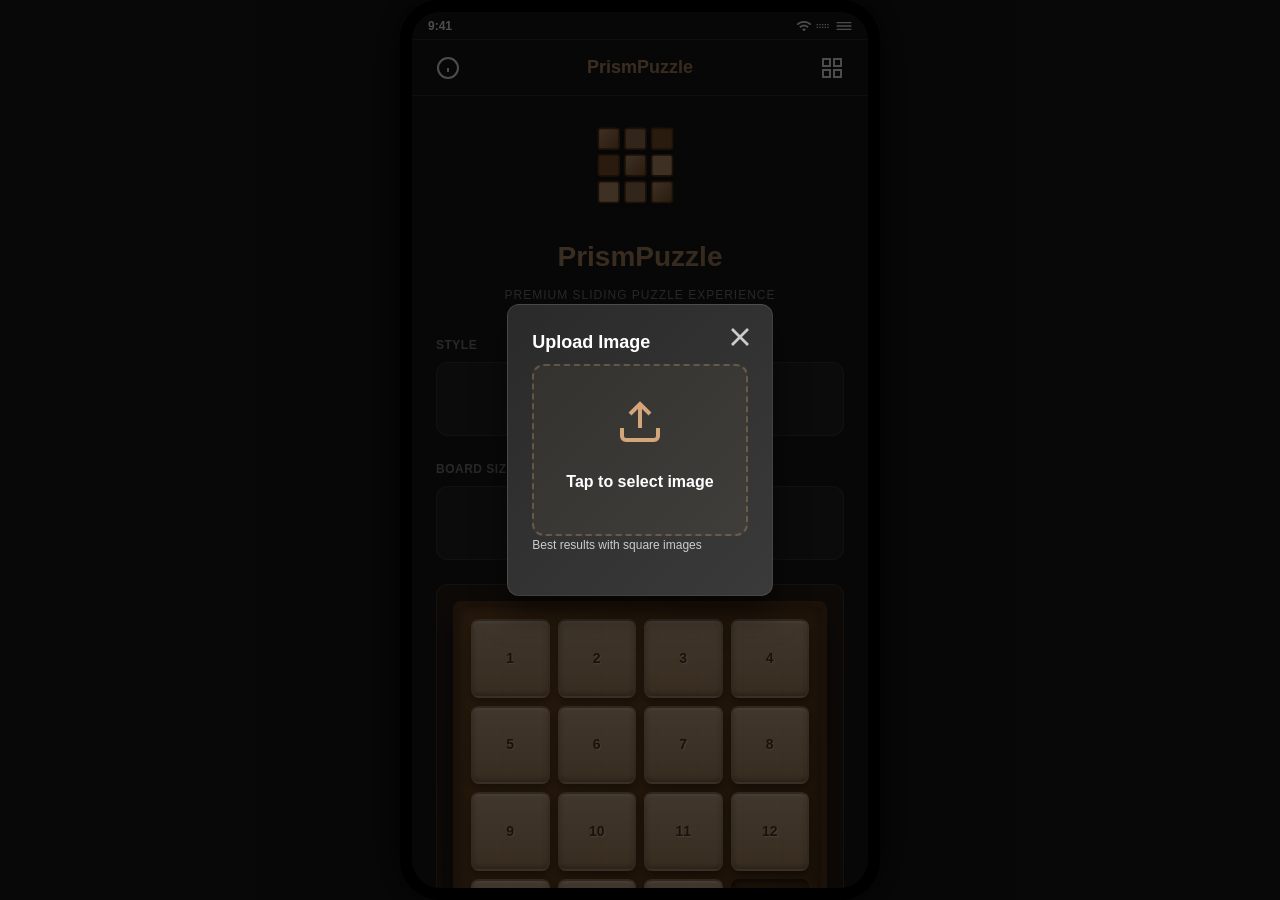
<file: index.html>
<!DOCTYPE html>
<html lang="en">
<head>
    <meta charset="UTF-8">
    <meta name="viewport" content="width=device-width, initial-scale=1.0, maximum-scale=1.0, user-scalable=no, viewport-fit=cover">
    <meta name="theme-color" content="#1a1a1a">
    <meta name="description" content="PrismPuzzle - Premium Sliding Puzzle Game">
    <title>PrismPuzzle</title>
    <link rel="manifest" href="manifest.json">
    <link rel="icon" type="image/svg+xml" href="data:image/svg+xml,<svg xmlns='http://www.w3.org/2000/svg' viewBox='0 0 192 192'><rect fill='%231a1a1a' width='192' height='192'/><rect fill='%23d2a679' x='24' y='24' width='48' height='48' rx='4'/><rect fill='%238b5a2b' x='96' y='24' width='48' height='48' rx='4'/><rect fill='%235d3a1a' x='120' y='96' width='48' height='48' rx='4'/><text x='96' y='144' font-size='32' font-weight='bold' fill='%23d2a679' text-anchor='middle'>PrismPuzzle</text></svg>">
    <link rel="apple-touch-icon" href="data:image/svg+xml,<svg xmlns='http://www.w3.org/2000/svg' viewBox='0 0 192 192'><rect fill='%231a1a1a' width='192' height='192'/><rect fill='%23d2a679' x='24' y='24' width='48' height='48' rx='4'/><rect fill='%238b5a2b' x='96' y='24' width='48' height='48' rx='4'/><rect fill='%235d3a1a' x='120' y='96' width='48' height='48' rx='4'/></svg>">
    <link rel="stylesheet" href="css/common.css">
    <link rel="stylesheet" href="css/home.css">
</head>
<body>
    <!-- Main Container for mobile frame -->
    <div class="phone-frame">
        <!-- Status Bar -->
        <div class="status-bar">
            <span class="status-time">9:41</span>
            <span class="status-indicators">
                <svg class="status-icon" viewBox="0 0 24 24" fill="currentColor"><path d="M1 9l2 2c4.97-4.97 13.03-4.97 18 0l2-2C16.93 2.93 7.08 2.93 1 9zm8 8l3 3 3-3c-1.65-1.66-4.34-1.66-6 0zm-4-4l2 2c2.76-2.76 7.24-2.76 10 0l2-2C15.14 9.14 8.87 9.14 5 13z"/></svg>
                <svg class="status-icon" viewBox="0 0 24 24" fill="currentColor"><path d="M1 9h2v2H1zm4 0h2v2H5zm4 0h2v2H9zm4 0h2v2h-2zm4 0h2v2h-2zM1 13h2v2H1zm4 0h2v2H5zm4 0h2v2H9zm4 0h2v2h-2zm4 0h2v2h-2z"/></svg>
                <svg class="status-icon" viewBox="0 0 24 24" fill="currentColor"><path d="M1 6h22v2H1zm0 5h22v2H1zm0 5h22v2H1z"/></svg>
            </span>
        </div>

        <!-- Top Header -->
        <header class="app-header">
            <button class="header-btn info-btn" aria-label="Information">
                <svg viewBox="0 0 24 24" fill="none" stroke="currentColor" stroke-width="2">
                    <circle cx="12" cy="12" r="10"></circle>
                    <line x1="12" y1="16" x2="12" y2="12"></line>
                    <line x1="12" y1="8" x2="12.01" y2="8"></line>
                </svg>
            </button>
            <h1 class="app-title">PrismPuzzle</h1>
            <button class="header-btn dashboard-btn" aria-label="Dashboard">
                <svg viewBox="0 0 24 24" fill="none" stroke="currentColor" stroke-width="2">
                    <rect x="3" y="3" width="7" height="7"></rect>
                    <rect x="14" y="3" width="7" height="7"></rect>
                    <rect x="14" y="14" width="7" height="7"></rect>
                    <rect x="3" y="14" width="7" height="7"></rect>
                </svg>
            </button>
        </header>

        <!-- Main Content -->
        <main class="home-content">
            <!-- Logo Section -->
            <div class="logo-section">
                <div class="game-logo">
                    <svg viewBox="0 0 120 120" xmlns="http://www.w3.org/2000/svg">
                        <defs>
                            <linearGradient id="tileGradient" x1="0%" y1="0%" x2="100%" y2="100%">
                                <stop offset="0%" style="stop-color:#d2a679;stop-opacity:1" />
                                <stop offset="100%" style="stop-color:#8b5a2b;stop-opacity:1" />
                            </linearGradient>
                        </defs>
                        <rect x="10" y="10" width="25" height="25" rx="3" fill="url(#tileGradient)" stroke="#5d3a1a" stroke-width="2"/>
                        <rect x="42" y="10" width="25" height="25" rx="3" fill="#a8815c" stroke="#5d3a1a" stroke-width="2"/>
                        <rect x="74" y="10" width="25" height="25" rx="3" fill="#8b5a2b" stroke="#5d3a1a" stroke-width="2"/>
                        <rect x="10" y="42" width="25" height="25" rx="3" fill="#8b5a2b" stroke="#5d3a1a" stroke-width="2"/>
                        <rect x="42" y="42" width="25" height="25" rx="3" fill="url(#tileGradient)" stroke="#5d3a1a" stroke-width="2"/>
                        <rect x="74" y="42" width="25" height="25" rx="3" fill="#d2a679" stroke="#5d3a1a" stroke-width="2"/>
                        <rect x="10" y="74" width="25" height="25" rx="3" fill="#d2a679" stroke="#5d3a1a" stroke-width="2"/>
                        <rect x="42" y="74" width="25" height="25" rx="3" fill="#a8815c" stroke="#5d3a1a" stroke-width="2"/>
                        <rect x="74" y="74" width="25" height="25" rx="3" fill="url(#tileGradient)" stroke="#5d3a1a" stroke-width="2"/>
                    </svg>
                </div>
                <h2 class="game-name">PrismPuzzle</h2>
                <p class="game-tagline">Premium Sliding Puzzle Experience</p>
            </div>

            <!-- Style Selector -->
            <div class="selector-group">
                <label class="selector-label">Style</label>
                <div class="style-selector">
                    <button class="style-btn prev-style" aria-label="Previous style">
                        <svg viewBox="0 0 24 24" fill="none" stroke="currentColor" stroke-width="2">
                            <polyline points="15 18 9 12 15 6"></polyline>
                        </svg>
                    </button>
                    <span class="style-display">Number</span>
                    <button class="style-btn next-style" aria-label="Next style">
                        <svg viewBox="0 0 24 24" fill="none" stroke="currentColor" stroke-width="2">
                            <polyline points="9 18 15 12 9 6"></polyline>
                        </svg>
                    </button>
                </div>
            </div>

            <!-- Board Size Selector -->
            <div class="selector-group">
                <label class="selector-label">Board Size</label>
                <div class="size-selector">
                    <button class="size-btn prev-size" aria-label="Decrease size">
                        <svg viewBox="0 0 24 24" fill="none" stroke="currentColor" stroke-width="2">
                            <polyline points="15 18 9 12 15 6"></polyline>
                        </svg>
                    </button>
                    <span class="size-display">4×4</span>
                    <button class="size-btn next-size" aria-label="Increase size">
                        <svg viewBox="0 0 24 24" fill="none" stroke="currentColor" stroke-width="2">
                            <polyline points="9 18 15 12 9 6"></polyline>
                        </svg>
                    </button>
                </div>
            </div>

            <!-- Live Preview -->
            <div class="preview-container">
                <div class="preview-board" id="previewBoard"></div>
            </div>

            <!-- Mode Selector (Number style only) -->
            <div class="selector-group" id="modeGroup">
                <label class="selector-label">Mode</label>
                <div class="mode-selector">
                    <button class="mode-btn prev-mode" aria-label="Previous mode">
                        <svg viewBox="0 0 24 24" fill="none" stroke="currentColor" stroke-width="2">
                            <polyline points="15 18 9 12 15 6"></polyline>
                        </svg>
                    </button>
                    <span class="mode-display">Classic</span>
                    <button class="mode-btn next-mode" aria-label="Next mode">
                        <svg viewBox="0 0 24 24" fill="none" stroke="currentColor" stroke-width="2">
                            <polyline points="9 18 15 12 9 6"></polyline>
                        </svg>
                    </button>
                </div>
            </div>

            <!-- Photo Upload (Photo style only) -->
            <div class="selector-group" id="uploadGroup" style="display: none;">
                <button class="upload-btn" id="uploadImageBtn">
                    <svg viewBox="0 0 24 24" fill="none" stroke="currentColor" stroke-width="2">
                        <path d="M21 15v4a2 2 0 0 1-2 2H5a2 2 0 0 1-2-2v-4"></path>
                        <polyline points="17 8 12 3 7 8"></polyline>
                        <line x1="12" y1="3" x2="12" y2="15"></line>
                    </svg>
                    Upload Custom Image
                </button>
            </div>

            <!-- Start Button -->
            <button class="start-btn" id="startBtn">Play</button>

            <!-- Resume Section -->
            <div class="resume-section" id="resumeSection" style="display: none;">
                <button class="resume-btn" id="resumeBtn">
                    <span class="resume-icon">▶</span>
                    Resume Game
                </button>
                <p class="resume-info" id="resumeInfo"></p>
            </div>
        </main>
    </div>

    <!-- Image Upload Modal -->
    <div class="modal" id="uploadModal">
        <div class="modal-content">
            <button class="modal-close" aria-label="Close">
                <svg viewBox="0 0 24 24" fill="none" stroke="currentColor" stroke-width="2">
                    <line x1="18" y1="6" x2="6" y2="18"></line>
                    <line x1="6" y1="6" x2="18" y2="18"></line>
                </svg>
            </button>
            <h3>Upload Image</h3>
            <div class="upload-area">
                <svg viewBox="0 0 24 24" fill="none" stroke="currentColor" stroke-width="2">
                    <path d="M21 15v4a2 2 0 0 1-2 2H5a2 2 0 0 1-2-2v-4"></path>
                    <polyline points="17 8 12 3 7 8"></polyline>
                    <line x1="12" y1="3" x2="12" y2="15"></line>
                </svg>
                <p>Tap to select image</p>
                <input type="file" id="fileInput" accept="image/*" style="display: none;">
            </div>
            <p class="upload-info">Best results with square images</p>
        </div>
    </div>

    <!-- Information Panel -->
    <div class="side-panel info-panel" id="infoPanel">
        <div class="panel-header">
            <h2>Information</h2>
            <button class="panel-close" aria-label="Close">
                <svg viewBox="0 0 24 24" fill="none" stroke="currentColor" stroke-width="2">
                    <line x1="18" y1="6" x2="6" y2="18"></line>
                    <line x1="6" y1="6" x2="18" y2="18"></line>
                </svg>
            </button>
        </div>
        <nav class="panel-nav">
            <button class="panel-nav-btn active" data-section="about">About</button>
            <button class="panel-nav-btn" data-section="guide">Guide</button>
            <button class="panel-nav-btn" data-section="controls">Controls</button>
            <button class="panel-nav-btn" data-section="rules">Rules</button>
            <button class="panel-nav-btn" data-section="version">Version</button>
            <button class="panel-nav-btn" data-section="privacy">Privacy</button>
            <button class="panel-nav-btn" data-section="terms">Terms</button>
            <button class="panel-nav-btn" data-section="credits">Credits</button>
        </nav>
        <div class="panel-content">
            <div class="section active" data-section="about">
                <h3>About PrismPuzzle</h3>
                <p>Experience the ultimate sliding puzzle game with premium wood aesthetics and smooth 60FPS gameplay. Solve puzzles with numbers or your own photos.</p>
                <h4>Features</h4>
                <ul>
                    <li>Multiple difficulty levels (3×3 to 7×7)</li>
                    <li>Number and Photo styles</li>
                    <li>Multiple game modes</li>
                    <li>Real-time achievements</li>
                    <li>Offline gameplay</li>
                    <li>100% privacy - no data collection</li>
                </ul>
            </div>
            <div class="section" data-section="guide">
                <h3>Quick Start Guide</h3>
                <ol>
                    <li>Select your preferred style (Number or Photo)</li>
                    <li>Choose board size (3×3 to 7×7)</li>
                    <li>Pick a game mode</li>
                    <li>Tap Play to start</li>
                    <li>Drag tiles to slide them</li>
                    <li>Solve the puzzle!</li>
                </ol>
            </div>
            <div class="section" data-section="controls">
                <h3>Controls</h3>
                <h4>Dragging</h4>
                <p>Tap and drag a tile to move it. All connected tiles slide together.</p>
                <h4>Buttons</h4>
                <p><strong>Shuffle:</strong> Randomize the board (before first move)</p>
                <p><strong>Undo:</strong> Revert last move</p>
                <p><strong>Redo:</strong> Forward to next move</p>
                <p><strong>Hint:</strong> Show next move suggestion</p>
                <p><strong>Pause:</strong> Pause the game</p>
            </div>
            <div class="section" data-section="rules">
                <h3>Puzzle Rules</h3>
                <h4>Solvability</h4>
                <p>All puzzles are guaranteed to be solvable.</p>
                <h4>Scoring</h4>
                <p>Your score is based on moves and time taken. Fewer moves and less time = higher rating.</p>
                <h4>Star Ratings</h4>
                <p>Earn up to 3 stars based on your performance compared to your personal best.</p>
            </div>
            <div class="section" data-section="version">
                <h3>Version</h3>
                <p><strong>PrismPuzzle v1.0.0</strong></p>
                <p>Released: 2024</p>
                <p>Built with vanilla HTML5, CSS3, and JavaScript.</p>
            </div>
            <div class="section" data-section="privacy">
                <h3>Privacy Policy</h3>
                <p>Your privacy is important to us.</p>
                <h4>Data Collection</h4>
                <p>PrismPuzzle does <strong>not</strong> collect any personal data. All game data is stored locally on your device.</p>
                <h4>Local Storage</h4>
                <p>Game statistics and preferences are stored only in your browser's local storage.</p>
                <h4>Offline Mode</h4>
                <p>The game works 100% offline. No data is sent to servers.</p>
            </div>
            <div class="section" data-section="terms">
                <h3>Terms & Conditions</h3>
                <p><strong>License:</strong> This game is provided as-is for entertainment purposes.</p>
                <p><strong>User Content:</strong> When you upload images, they are processed locally and never stored or transmitted.</p>
                <p><strong>Disclaimer:</strong> This game is provided without warranty.</p>
            </div>
            <div class="section" data-section="credits">
                <h3>Credits</h3>
                <p><strong>Design & Development:</strong> PrismPuzzle Team</p>
                <p><strong>Inspired by:</strong> Classic sliding puzzle games</p>
                <p><strong>Technology:</strong> HTML5, CSS3, JavaScript ES6+</p>
            </div>
        </div>
    </div>

    <!-- Dashboard Panel -->
    <div class="side-panel dashboard-panel" id="dashboardPanel">
        <div class="panel-header">
            <h2>Dashboard</h2>
            <button class="panel-close" aria-label="Close">
                <svg viewBox="0 0 24 24" fill="none" stroke="currentColor" stroke-width="2">
                    <line x1="18" y1="6" x2="6" y2="18"></line>
                    <line x1="6" y1="6" x2="18" y2="18"></line>
                </svg>
            </button>
        </div>
        <div class="panel-content dashboard-content">
            <div class="stat-group">
                <div class="stat">
                    <div class="stat-label">Games Played</div>
                    <div class="stat-value" id="gamesPlayed">0</div>
                </div>
                <div class="stat">
                    <div class="stat-label">Completion %</div>
                    <div class="stat-value" id="completionPercent">0%</div>
                </div>
            </div>

            <div class="stat-section">
                <h3>Personal Bests</h3>
                <div class="stat-grid">
                    <div class="stat">
                        <div class="stat-label">Best Time</div>
                        <div class="stat-value" id="bestTime">--:--</div>
                    </div>
                    <div class="stat">
                        <div class="stat-label">Best Moves</div>
                        <div class="stat-value" id="bestMoves">-</div>
                    </div>
                </div>
            </div>

            <div class="stat-section">
                <h3>Streaks</h3>
                <div class="stat-grid">
                    <div class="stat">
                        <div class="stat-label">Current</div>
                        <div class="stat-value" id="currentStreak">0</div>
                    </div>
                    <div class="stat">
                        <div class="stat-label">Best</div>
                        <div class="stat-value" id="bestStreak">0</div>
                    </div>
                </div>
            </div>

            <div class="stat-section">
                <h3>Preferences</h3>
                <div class="stat">
                    <div class="stat-label">Favourite Style</div>
                    <div class="stat-value" id="favStyle">-</div>
                </div>
                <div class="stat">
                    <div class="stat-label">Favourite Size</div>
                    <div class="stat-value" id="favSize">-</div>
                </div>
                <div class="stat">
                    <div class="stat-label">Favourite Mode</div>
                    <div class="stat-value" id="favMode">-</div>
                </div>
            </div>

            <div class="stat-section">
                <h3>Achievements</h3>
                <div class="achievement-grid" id="achievementGrid"></div>
            </div>

            <button class="reset-btn" id="resetDataBtn">Reset All Data</button>
        </div>
    </div>

    <!-- Overlay for panels -->
    <div class="overlay" id="overlay"></div>

    <script src="js/storage.js"></script>
    <script src="js/preview.js"></script>
    <script src="js/home.js"></script>
    <script src="js/pwa.js"></script>
</body>
</html>
</file>
<file: css/common.css>
/* ========================================
   COMMON STYLES - ALL PAGES
   ======================================== */

:root {
    /* Colors */
    --bg-primary: #1a1a1a;
    --bg-secondary: #2a2a2a;
    --bg-tertiary: #3a3a3a;
    
    --wood-light: #d2a679;
    --wood-mid: #8b5a2b;
    --wood-dark: #5d3a1a;
    --wood-board: #3d2b1f;
    
    --accent-gold: #d2a679;
    --accent-light: #a8815c;
    
    --text-primary: #ffffff;
    --text-secondary: #cccccc;
    --text-muted: #888888;
    
    --success: #4caf50;
    --warning: #ff9800;
    --error: #f44336;
    
    /* Spacing */
    --spacing-xs: 4px;
    --spacing-sm: 8px;
    --spacing-md: 16px;
    --spacing-lg: 24px;
    --spacing-xl: 32px;
    
    /* Sizing */
    --tile-radius: 8px;
    --border-radius: 12px;
    
    /* Timing */
    --transition-fast: 0.15s;
    --transition-normal: 0.3s;
    --transition-slow: 0.5s;
    
    /* Shadows */
    --shadow-sm: 0 2px 4px rgba(0,0,0,0.2);
    --shadow-md: 0 4px 8px rgba(0,0,0,0.3);
    --shadow-lg: 0 8px 16px rgba(0,0,0,0.4);
    --shadow-xl: 0 16px 32px rgba(0,0,0,0.5);
}

* {
    box-sizing: border-box;
    -webkit-tap-highlight-color: transparent;
    -webkit-touch-callout: none;
    user-select: none;
}

html, body {
    margin: 0;
    padding: 0;
    width: 100%;
    height: 100%;
    overflow: hidden;
    background: var(--bg-primary);
    color: var(--text-primary);
    font-family: -apple-system, BlinkMacSystemFont, 'Segoe UI', 'Roboto', 'Helvetica Neue', Arial, sans-serif;
    font-size: 16px;
    line-height: 1.5;
}

/* Phone Frame */
.phone-frame {
    position: fixed;
    top: 0;
    left: 50%;
    transform: translateX(-50%);
    width: 100vw;
    max-width: 480px;
    height: 100vh;
    max-height: 960px;
    background: var(--bg-primary);
    display: flex;
    flex-direction: column;
    box-shadow: 0 0 40px rgba(0,0,0,0.8);
    overflow: hidden;
    border-radius: 40px;
    border: 12px solid #000;
}

@media (max-width: 500px) {
    .phone-frame {
        max-width: 100%;
        max-height: 100%;
        border-radius: 0;
        border-width: 0;
    }
}

/* Status Bar */
.status-bar {
    height: 28px;
    background: var(--bg-primary);
    padding: 4px 16px;
    display: flex;
    justify-content: space-between;
    align-items: center;
    border-bottom: 1px solid rgba(255,255,255,0.1);
    font-size: 12px;
    font-weight: 600;
}

.status-time {
    color: var(--text-primary);
}

.status-indicators {
    display: flex;
    gap: 4px;
}

.status-icon {
    width: 16px;
    height: 16px;
    color: var(--text-primary);
}

/* Buttons */
button {
    background: none;
    border: none;
    color: inherit;
    cursor: pointer;
    font-size: inherit;
    padding: 0;
    margin: 0;
    display: flex;
    align-items: center;
    justify-content: center;
    outline: none;
    -webkit-appearance: none;
    appearance: none;
    transition: all var(--transition-fast) ease;
}

button:active {
    transform: scale(0.95);
    opacity: 0.8;
}

/* Primary Button */
.btn-primary {
    background: linear-gradient(135deg, var(--wood-mid), var(--wood-dark));
    color: var(--text-primary);
    padding: var(--spacing-md) var(--spacing-lg);
    border-radius: var(--border-radius);
    font-weight: 600;
    box-shadow: var(--shadow-md), inset 0 1px 0 rgba(255,255,255,0.2);
    transition: all var(--transition-normal) ease;
}

.btn-primary:active {
    box-shadow: var(--shadow-sm), inset 0 1px 0 rgba(255,255,255,0.2);
    transform: translateY(2px);
}

/* Secondary Button */
.btn-secondary {
    background: rgba(255,255,255,0.1);
    color: var(--text-primary);
    padding: var(--spacing-md) var(--spacing-lg);
    border: 1px solid rgba(255,255,255,0.2);
    border-radius: var(--border-radius);
    font-weight: 600;
    transition: all var(--transition-normal) ease;
}

.btn-secondary:active {
    background: rgba(255,255,255,0.2);
    transform: scale(0.95);
}

/* Modals */
.modal {
    position: fixed;
    top: 0;
    left: 0;
    right: 0;
    bottom: 0;
    background: rgba(0,0,0,0.7);
    display: flex;
    align-items: center;
    justify-content: center;
    z-index: 1000;
    animation: fadeIn var(--transition-normal) ease;
}

@keyframes fadeIn {
    from {
        opacity: 0;
    }
    to {
        opacity: 1;
    }
}

.modal-content {
    background: linear-gradient(135deg, var(--bg-secondary), var(--bg-tertiary));
    border: 1px solid rgba(255,255,255,0.1);
    border-radius: var(--border-radius);
    padding: var(--spacing-lg);
    max-width: 90%;
    max-height: 90%;
    overflow-y: auto;
    box-shadow: var(--shadow-xl);
    animation: slideUp var(--transition-normal) ease;
    position: relative;
}

@keyframes slideUp {
    from {
        transform: translateY(20px);
        opacity: 0;
    }
    to {
        transform: translateY(0);
        opacity: 1;
    }
}

.modal-content h2 {
    margin: 0 0 var(--spacing-md) 0;
    font-size: 24px;
    font-weight: 700;
}

.modal-content h3 {
    margin: 0 0 var(--spacing-sm) 0;
    font-size: 18px;
    font-weight: 600;
}

.modal-content p {
    margin: 0 0 var(--spacing-md) 0;
    color: var(--text-secondary);
    line-height: 1.6;
}

.modal-close {
    position: absolute;
    top: var(--spacing-md);
    right: var(--spacing-md);
    width: 32px;
    height: 32px;
    color: var(--text-secondary);
}

.modal-buttons {
    display: flex;
    gap: var(--spacing-md);
    margin-top: var(--spacing-lg);
}

.modal-buttons > button {
    flex: 1;
}

/* Overlay */
.overlay {
    position: fixed;
    top: 0;
    left: 0;
    right: 0;
    bottom: 0;
    background: rgba(0,0,0,0.5);
    display: none;
    z-index: 999;
}

.overlay.active {
    display: block;
}

/* Side Panels */
.side-panel {
    position: fixed;
    top: 0;
    height: 100%;
    width: 100%;
    background: linear-gradient(135deg, var(--bg-secondary), var(--bg-tertiary));
    border: 1px solid rgba(255,255,255,0.1);
    display: flex;
    flex-direction: column;
    z-index: 1001;
    transform: translateX(-100%);
    transition: transform var(--transition-normal) ease;
}

.side-panel.active {
    transform: translateX(0);
}

.panel-header {
    padding: var(--spacing-lg);
    border-bottom: 1px solid rgba(255,255,255,0.1);
    display: flex;
    justify-content: space-between;
    align-items: center;
}

.panel-header h2 {
    margin: 0;
    font-size: 24px;
}

.panel-close {
    width: 32px;
    height: 32px;
    color: var(--text-secondary);
}

.panel-nav {
    padding: var(--spacing-md);
    border-bottom: 1px solid rgba(255,255,255,0.1);
    display: flex;
    gap: var(--spacing-sm);
    overflow-x: auto;
    scroll-behavior: smooth;
}

.panel-nav-btn {
    padding: var(--spacing-sm) var(--spacing-md);
    border: 1px solid rgba(255,255,255,0.2);
    border-radius: 20px;
    font-size: 14px;
    font-weight: 500;
    color: var(--text-secondary);
    white-space: nowrap;
    transition: all var(--transition-fast) ease;
}

.panel-nav-btn.active {
    background: var(--wood-mid);
    color: var(--text-primary);
    border-color: var(--wood-mid);
}

.panel-nav-btn:active {
    transform: scale(0.95);
}

.panel-content {
    flex: 1;
    overflow-y: auto;
    padding: var(--spacing-lg);
    scroll-behavior: smooth;
}

.section {
    display: none;
}

.section.active {
    display: block;
}

.section h3 {
    margin: var(--spacing-md) 0 var(--spacing-sm) 0;
    font-size: 18px;
    font-weight: 600;
    color: var(--accent-gold);
}

.section h4 {
    margin: var(--spacing-md) 0 var(--spacing-sm) 0;
    font-size: 14px;
    font-weight: 600;
    color: var(--text-secondary);
    text-transform: uppercase;
    letter-spacing: 0.5px;
}

.section ul, .section ol {
    margin: 0 0 var(--spacing-md) var(--spacing-lg);
    padding: 0;
}

.section li {
    margin-bottom: var(--spacing-sm);
    color: var(--text-secondary);
    line-height: 1.6;
}

.section p {
    margin: 0 0 var(--spacing-md) 0;
    color: var(--text-secondary);
    line-height: 1.6;
}

/* Forms */
input[type="checkbox"] {
    width: 20px;
    height: 20px;
    margin-right: var(--spacing-md);
    cursor: pointer;
    accent-color: var(--wood-mid);
}

input[type="file"] {
    display: none;
}

/* Utilities */
.text-center {
    text-align: center;
}

.mt-sm { margin-top: var(--spacing-sm); }
.mt-md { margin-top: var(--spacing-md); }
.mt-lg { margin-top: var(--spacing-lg); }

.mb-sm { margin-bottom: var(--spacing-sm); }
.mb-md { margin-bottom: var(--spacing-md); }
.mb-lg { margin-bottom: var(--spacing-lg); }

.hidden { display: none !important; }

/* Scrollbar Styling */
::-webkit-scrollbar {
    width: 6px;
}

::-webkit-scrollbar-track {
    background: transparent;
}

::-webkit-scrollbar-thumb {
    background: rgba(255,255,255,0.2);
    border-radius: 3px;
}

::-webkit-scrollbar-thumb:hover {
    background: rgba(255,255,255,0.3);
}

/* Image Protection */
img {
    user-select: none;
    -webkit-user-drag: none;
    -webkit-touch-callout: none;
}

img, canvas {
    pointer-events: none;
}

/* Loading Animation */
@keyframes spin {
    from { transform: rotate(0deg); }
    to { transform: rotate(360deg); }
}

@keyframes pulse {
    0%, 100% { opacity: 1; }
    50% { opacity: 0.5; }
}

.spinner {
    animation: spin 1s linear infinite;
}

.pulse {
    animation: pulse 2s ease-in-out infinite;
}
</file>
<file: css/home.css>
/* ========================================
   HOME PAGE STYLES
   ======================================== */

.home-content {
    flex: 1;
    overflow-y: auto;
    padding: var(--spacing-lg);
    scroll-behavior: smooth;
    display: flex;
    flex-direction: column;
}

/* Logo Section */
.logo-section {
    text-align: center;
    margin-bottom: var(--spacing-xl);
}

.game-logo {
    width: 100px;
    height: 100px;
    margin: 0 auto var(--spacing-md) auto;
    filter: drop-shadow(0 4px 8px rgba(0,0,0,0.3));
}

.game-logo svg {
    width: 100%;
    height: 100%;
}

.game-name {
    margin: 0 0 var(--spacing-sm) 0;
    font-size: 28px;
    font-weight: 700;
    background: linear-gradient(135deg, var(--accent-gold), var(--accent-light));
    -webkit-background-clip: text;
    -webkit-text-fill-color: transparent;
    background-clip: text;
}

.game-tagline {
    margin: 0;
    font-size: 12px;
    color: var(--text-muted);
    text-transform: uppercase;
    letter-spacing: 1px;
}

/* Selector Groups */
.selector-group {
    margin-bottom: var(--spacing-lg);
}

.selector-label {
    display: block;
    font-size: 12px;
    font-weight: 600;
    color: var(--text-muted);
    text-transform: uppercase;
    letter-spacing: 0.5px;
    margin-bottom: var(--spacing-sm);
}

/* Style Selector */
.style-selector,
.size-selector,
.mode-selector {
    display: flex;
    align-items: center;
    justify-content: center;
    gap: var(--spacing-md);
    padding: var(--spacing-md);
    background: rgba(255,255,255,0.05);
    border: 1px solid rgba(255,255,255,0.1);
    border-radius: var(--border-radius);
}

.style-btn,
.size-btn,
.mode-btn {
    width: 40px;
    height: 40px;
    border-radius: 50%;
    background: linear-gradient(135deg, var(--wood-mid), var(--wood-dark));
    color: var(--text-primary);
    display: flex;
    align-items: center;
    justify-content: center;
    box-shadow: var(--shadow-md);
    transition: all var(--transition-fast) ease;
}

.style-btn:active,
.size-btn:active,
.mode-btn:active {
    transform: scale(0.9);
}

.style-btn svg,
.size-btn svg,
.mode-btn svg {
    width: 20px;
    height: 20px;
}

.style-display,
.size-display,
.mode-display {
    font-weight: 600;
    font-size: 16px;
    min-width: 80px;
    text-align: center;
    color: var(--accent-gold);
}

/* Live Preview */
.preview-container {
    margin-bottom: var(--spacing-lg);
    padding: var(--spacing-md);
    background: linear-gradient(135deg, rgba(61,43,31,0.5), rgba(93,58,26,0.3));
    border: 1px solid rgba(210,166,121,0.2);
    border-radius: var(--border-radius);
}

.preview-board {
    width: 100%;
    aspect-ratio: 1;
    background: var(--wood-board);
    background-image: 
        repeating-linear-gradient(45deg, rgba(0,0,0,0.05) 0px, rgba(0,0,0,0.05) 2px, transparent 2px, transparent 4px),
        linear-gradient(135deg, var(--wood-mid), var(--wood-dark));
    border-radius: 8px;
    padding: 12px;
    display: grid;
    gap: 8px;
    box-shadow: 
        0 16px 32px rgba(0,0,0,0.5),
        inset 0 0 16px rgba(0,0,0,0.5);
    border: 6px solid var(--wood-dark);
    position: relative;
}

.preview-tile {
    background: var(--wood-light);
    background-image: 
        linear-gradient(to bottom, rgba(255,255,255,0.2), rgba(0,0,0,0.1)),
        repeating-linear-gradient(90deg, rgba(0,0,0,0.03) 0px, rgba(0,0,0,0.03) 1px, transparent 1px, transparent 10px);
    border-radius: var(--tile-radius);
    display: flex;
    align-items: center;
    justify-content: center;
    font-weight: bold;
    color: var(--wood-dark);
    text-shadow: 1px 1px 1px rgba(255,255,255,0.5);
    box-shadow: 
        inset 0 2px 2px rgba(255,255,255,0.4),
        inset 0 -2px 5px rgba(0,0,0,0.3),
        0 4px 8px rgba(0,0,0,0.4);
    border: 2px solid rgba(93,58,26,0.2);
    position: relative;
}

.preview-tile-number {
    pointer-events: none;
    font-size: 14px;
}

.preview-tile-image {
    width: 100%;
    height: 100%;
    border-radius: calc(var(--tile-radius) - 2px);
    object-fit: cover;
    background: rgba(0,0,0,0.2);
}

.preview-empty {
    background: rgba(0,0,0,0.2);
    box-shadow: inset 2px 2px 5px rgba(0,0,0,0.5);
    border: none;
}

/* Upload Button */
.upload-btn {
    width: 100%;
    padding: var(--spacing-md);
    background: rgba(255,255,255,0.1);
    border: 2px dashed rgba(210,166,121,0.5);
    border-radius: var(--border-radius);
    color: var(--text-secondary);
    font-weight: 600;
    display: flex;
    align-items: center;
    justify-content: center;
    gap: var(--spacing-sm);
    transition: all var(--transition-normal) ease;
}

.upload-btn:active {
    background: rgba(210,166,121,0.1);
    border-color: var(--accent-gold);
    color: var(--accent-gold);
}

.upload-btn svg {
    width: 20px;
    height: 20px;
}

/* Start Button */
.start-btn {
    width: 100%;
    padding: var(--spacing-md) var(--spacing-lg);
    background: linear-gradient(135deg, var(--wood-mid), var(--wood-dark));
    color: var(--text-primary);
    font-size: 18px;
    font-weight: 700;
    border-radius: var(--border-radius);
    margin-bottom: var(--spacing-lg);
    box-shadow: var(--shadow-lg), inset 0 1px 0 rgba(255,255,255,0.2);
    transition: all var(--transition-normal) ease;
    text-transform: uppercase;
    letter-spacing: 1px;
}

.start-btn:active {
    transform: translateY(2px);
    box-shadow: var(--shadow-md), inset 0 1px 0 rgba(255,255,255,0.2);
}

/* Resume Section */
.resume-section {
    padding-top: var(--spacing-lg);
    border-top: 1px solid rgba(255,255,255,0.1);
}

.resume-btn {
    width: 100%;
    padding: var(--spacing-md);
    background: rgba(210,166,121,0.1);
    border: 2px solid rgba(210,166,121,0.3);
    border-radius: var(--border-radius);
    color: var(--accent-gold);
    font-weight: 600;
    display: flex;
    align-items: center;
    justify-content: center;
    gap: var(--spacing-sm);
    transition: all var(--transition-normal) ease;
}

.resume-btn:active {
    background: rgba(210,166,121,0.2);
    border-color: var(--accent-gold);
}

.resume-icon {
    display: inline-flex;
    align-items: center;
    justify-content: center;
}

.resume-info {
    margin: var(--spacing-md) 0 0 0;
    font-size: 12px;
    color: var(--text-muted);
    text-align: center;
    line-height: 1.6;
}

/* Header */
.app-header {
    height: 56px;
    padding: 0 var(--spacing-md);
    border-bottom: 1px solid rgba(255,255,255,0.1);
    display: flex;
    justify-content: space-between;
    align-items: center;
    gap: var(--spacing-md);
}

.header-btn {
    width: 40px;
    height: 40px;
    border-radius: 50%;
    display: flex;
    align-items: center;
    justify-content: center;
    color: var(--text-primary);
    transition: all var(--transition-fast) ease;
}

.header-btn:active {
    background: rgba(255,255,255,0.1);
    transform: scale(0.9);
}

.header-btn svg {
    width: 24px;
    height: 24px;
}

.app-title {
    flex: 1;
    margin: 0;
    font-size: 18px;
    font-weight: 700;
    text-align: center;
    background: linear-gradient(135deg, var(--accent-gold), var(--accent-light));
    -webkit-background-clip: text;
    -webkit-text-fill-color: transparent;
    background-clip: text;
}

/* Upload Modal */
.upload-area {
    padding: var(--spacing-xl);
    border: 2px dashed rgba(210,166,121,0.3);
    border-radius: var(--border-radius);
    text-align: center;
    cursor: pointer;
    transition: all var(--transition-normal) ease;
    background: rgba(210,166,121,0.05);
}

.upload-area:active {
    background: rgba(210,166,121,0.1);
    border-color: var(--accent-gold);
}

.upload-area svg {
    width: 48px;
    height: 48px;
    color: var(--accent-gold);
    margin-bottom: var(--spacing-md);
}

.upload-area p {
    margin: 0 0 var(--spacing-sm) 0;
    font-weight: 600;
    color: var(--text-primary);
}

.upload-info {
    font-size: 12px;
    color: var(--text-muted);
    margin-top: var(--spacing-md);
}

/* Dashboard Stats */
.dashboard-content {
    padding: var(--spacing-lg) !important;
}

.stat-group {
    display: grid;
    grid-template-columns: 1fr 1fr;
    gap: var(--spacing-md);
    margin-bottom: var(--spacing-lg);
    padding: var(--spacing-md);
    background: rgba(255,255,255,0.05);
    border-radius: var(--border-radius);
}

.stat {
    text-align: center;
}

.stat-label {
    font-size: 12px;
    color: var(--text-muted);
    text-transform: uppercase;
    letter-spacing: 0.5px;
    display: block;
    margin-bottom: var(--spacing-sm);
}

.stat-value {
    font-size: 24px;
    font-weight: 700;
    color: var(--accent-gold);
}

.stat-section {
    margin-bottom: var(--spacing-lg);
}

.stat-section h3 {
    margin: 0 0 var(--spacing-md) 0;
    font-size: 14px;
    font-weight: 600;
    text-transform: uppercase;
    letter-spacing: 0.5px;
    color: var(--text-muted);
}

.stat-grid {
    display: grid;
    grid-template-columns: 1fr 1fr;
    gap: var(--spacing-md);
    padding: var(--spacing-md);
    background: rgba(255,255,255,0.05);
    border-radius: var(--border-radius);
}

.stat-item {
    display: flex;
    justify-content: space-between;
    align-items: center;
    padding: var(--spacing-md);
    background: rgba(255,255,255,0.05);
    border-radius: var(--tile-radius);
}

.stat-item span:first-child {
    font-size: 12px;
    color: var(--text-muted);
    text-transform: uppercase;
}

.stat-item span:last-child {
    font-weight: 600;
    color: var(--accent-gold);
}

/* Achievement Grid */
.achievement-grid {
    display: grid;
    grid-template-columns: repeat(auto-fit, minmax(60px, 1fr));
    gap: var(--spacing-md);
    padding: var(--spacing-md);
    background: rgba(255,255,255,0.05);
    border-radius: var(--border-radius);
    margin-bottom: var(--spacing-lg);
}

.achievement-badge {
    width: 60px;
    height: 60px;
    border-radius: 50%;
    background: linear-gradient(135deg, var(--wood-mid), var(--wood-dark));
    display: flex;
    align-items: center;
    justify-content: center;
    font-size: 24px;
    opacity: 0.5;
    transition: opacity var(--transition-normal) ease;
}

.achievement-badge.unlocked {
    opacity: 1;
    filter: drop-shadow(0 0 8px rgba(210,166,121,0.5));
}

/* Reset Button */
.reset-btn {
    width: 100%;
    padding: var(--spacing-md);
    background: rgba(244,67,54,0.1);
    border: 2px solid rgba(244,67,54,0.3);
    border-radius: var(--border-radius);
    color: #ff9999;
    font-weight: 600;
    transition: all var(--transition-normal) ease;
    margin-top: var(--spacing-lg);
}

.reset-btn:active {
    background: rgba(244,67,54,0.2);
}

/* Settings */
.settings-group {
    padding: var(--spacing-md);
    background: rgba(255,255,255,0.05);
    border-radius: var(--border-radius);
    margin-bottom: var(--spacing-lg);
}

.setting-label {
    display: flex;
    align-items: center;
    padding: var(--spacing-sm) 0;
    cursor: pointer;
    font-weight: 500;
    transition: color var(--transition-fast) ease;
}

.setting-label:hover {
    color: var(--accent-gold);
}

/* Scrollable Panels */
.side-panel {
    left: 0;
    width: 100%;
}

.info-panel.active,
.dashboard-panel.active {
    box-shadow: var(--shadow-xl);
}
</file>
<file: css/game.css>
/* ========================================
   GAME PAGE STYLES
   ======================================== */

.game-header {
    height: 56px;
    padding: 0 var(--spacing-md);
    border-bottom: 1px solid rgba(255,255,255,0.1);
    display: flex;
    justify-content: space-between;
    align-items: center;
    gap: var(--spacing-md);
}

.header-info {
    flex: 1;
    display: flex;
    justify-content: center;
    align-items: center;
    gap: var(--spacing-lg);
}

.hud-item {
    display: flex;
    align-items: center;
    gap: var(--spacing-sm);
    font-weight: 600;
    color: var(--text-primary);
    font-size: 14px;
}

.hud-icon {
    width: 20px;
    height: 20px;
    color: var(--accent-gold);
}

.menu-btn {
    position: relative;
}

.menu-btn svg {
    width: 24px;
    height: 24px;
}

.menu-dropdown {
    position: absolute;
    top: 56px;
    right: var(--spacing-md);
    background: linear-gradient(135deg, var(--bg-secondary), var(--bg-tertiary));
    border: 1px solid rgba(255,255,255,0.1);
    border-radius: var(--border-radius);
    min-width: 180px;
    box-shadow: var(--shadow-lg);
    z-index: 1000;
    overflow: hidden;
    animation: slideDown var(--transition-normal) ease;
}

@keyframes slideDown {
    from {
        opacity: 0;
        transform: translateY(-10px);
    }
    to {
        opacity: 1;
        transform: translateY(0);
    }
}

.menu-item {
    width: 100%;
    padding: var(--spacing-md) var(--spacing-lg);
    text-align: left;
    border: none;
    background: none;
    color: var(--text-primary);
    font-weight: 500;
    display: flex;
    align-items: center;
    gap: var(--spacing-md);
    transition: all var(--transition-fast) ease;
    border-bottom: 1px solid rgba(255,255,255,0.1);
}

.menu-item:last-child {
    border-bottom: none;
}

.menu-item:active {
    background: rgba(255,255,255,0.1);
    transform: scale(0.98);
}

.menu-item svg {
    width: 20px;
    height: 20px;
    color: var(--accent-gold);
}

/* Game Main */
.game-main {
    flex: 1;
    display: flex;
    align-items: center;
    justify-content: center;
    padding: var(--spacing-lg);
    overflow: hidden;
}

.game-wrapper {
    position: relative;
    width: 100%;
    height: 100%;
    max-width: 90vmin;
    max-height: 90vmin;
}

/* Game Board */
.game-board {
    position: relative;
    width: 100%;
    aspect-ratio: 1;
    background: var(--wood-board);
    background-image: 
        repeating-linear-gradient(45deg, rgba(0,0,0,0.05) 0px, rgba(0,0,0,0.05) 2px, transparent 2px, transparent 4px),
        linear-gradient(135deg, var(--wood-mid), var(--wood-dark));
    border-radius: 12px;
    padding: 12px;
    display: grid;
    gap: 8px;
    box-shadow: 
        0 20px 50px rgba(0,0,0,0.5),
        inset 0 0 20px rgba(0,0,0,0.5);
    border: 8px solid var(--wood-dark);
    touch-action: none;
}

/* Game Tiles */
.tile {
    position: absolute;
    background: var(--wood-light);
    background-image: 
        linear-gradient(to bottom, rgba(255,255,255,0.2), rgba(0,0,0,0.1)),
        repeating-linear-gradient(90deg, rgba(0,0,0,0.03) 0px, rgba(0,0,0,0.03) 1px, transparent 1px, transparent 10px);
    border-radius: var(--tile-radius);
    display: flex;
    align-items: center;
    justify-content: center;
    font-weight: 700;
    color: var(--wood-dark);
    text-shadow: 1px 1px 1px rgba(255,255,255,0.5);
    box-shadow: 
        inset 0 2px 2px rgba(255,255,255,0.4),
        inset 0 -2px 5px rgba(0,0,0,0.3),
        0 4px 8px rgba(0,0,0,0.4);
    will-change: transform;
    transition: none;
    z-index: 2;
    cursor: grab;
    touch-action: none;
}

.tile:active {
    cursor: grabbing;
}

.tile-number {
    pointer-events: none;
    font-size: inherit;
    opacity: 1;
}

.tile-image {
    width: 100%;
    height: 100%;
    border-radius: calc(var(--tile-radius) - 2px);
    object-fit: cover;
    object-position: center;
    pointer-events: none;
}

.tile-number-overlay {
    position: absolute;
    width: 100%;
    height: 100%;
    display: flex;
    align-items: center;
    justify-content: center;
    background: rgba(0,0,0,0.3);
    border-radius: calc(var(--tile-radius) - 2px);
    font-size: inherit;
    color: white;
    text-shadow: 2px 2px 4px rgba(0,0,0,0.8);
    pointer-events: none;
    opacity: 0;
    transition: opacity var(--transition-normal) ease;
}

.tile-number-overlay.visible {
    opacity: 1;
}

/* Slot (empty space) */
.slot {
    position: absolute;
    background: rgba(0,0,0,0.2);
    border-radius: var(--tile-radius);
    box-shadow: inset 2px 2px 5px rgba(0,0,0,0.5);
    z-index: 1;
}

/* Tile Numbers Toggle */
.tile-numbers-toggle {
    position: absolute;
    top: var(--spacing-md);
    right: var(--spacing-md);
    padding: var(--spacing-sm) var(--spacing-md);
    background: rgba(0,0,0,0.5);
    border: 1px solid rgba(255,255,255,0.2);
    border-radius: 20px;
    color: var(--text-secondary);
    font-size: 12px;
    font-weight: 600;
    display: flex;
    align-items: center;
    gap: var(--spacing-sm);
    z-index: 10;
    transition: all var(--transition-fast) ease;
}

.tile-numbers-toggle:active {
    background: rgba(210,166,121,0.3);
    color: var(--accent-gold);
    border-color: var(--accent-gold);
}

.tile-numbers-toggle svg {
    width: 16px;
    height: 16px;
}

/* Game Controls */
.game-controls {
    padding: var(--spacing-md);
    display: flex;
    justify-content: space-around;
    align-items: center;
    gap: var(--spacing-sm);
    border-top: 1px solid rgba(255,255,255,0.1);
    background: var(--bg-secondary);
}

.control-btn {
    width: 48px;
    height: 48px;
    border-radius: 50%;
    background: linear-gradient(135deg, var(--wood-mid), var(--wood-dark));
    color: var(--text-primary);
    display: flex;
    align-items: center;
    justify-content: center;
    box-shadow: var(--shadow-md);
    transition: all var(--transition-fast) ease;
    flex: 1;
}

.control-btn:active {
    transform: scale(0.9);
    box-shadow: var(--shadow-sm);
}

.control-btn svg {
    width: 24px;
    height: 24px;
}

.control-btn:disabled {
    opacity: 0.5;
    cursor: not-allowed;
}

/* Pause Modal */
.pause-modal {
    max-width: 300px;
}

.pause-stats {
    display: grid;
    grid-template-columns: 1fr 1fr;
    gap: var(--spacing-md);
    margin: var(--spacing-lg) 0;
    padding: var(--spacing-md);
    background: rgba(255,255,255,0.05);
    border-radius: var(--border-radius);
}

.stat-item {
    text-align: center;
}

.stat-item span {
    display: block;
}

.stat-item span:first-child {
    font-size: 12px;
    color: var(--text-muted);
    margin-bottom: var(--spacing-sm);
    text-transform: uppercase;
}

.stat-item span:last-child {
    font-size: 20px;
    font-weight: 700;
    color: var(--accent-gold);
}

/* Confirm Modal */
.confirm-modal {
    max-width: 280px;
}

.confirm-modal p {
    margin-bottom: var(--spacing-lg);
}

/* Win Modal */
.win-modal {
    max-width: 340px;
}

.win-header {
    text-align: center;
    margin-bottom: var(--spacing-lg);
}

.celebration-icon {
    width: 60px;
    height: 60px;
    color: var(--accent-gold);
    margin-bottom: var(--spacing-md);
    animation: bounce 0.6s ease-in-out;
}

@keyframes bounce {
    0%, 100% { transform: translateY(0); }
    50% { transform: translateY(-10px); }
}

.win-stats {
    padding: var(--spacing-md);
    background: rgba(255,255,255,0.05);
    border-radius: var(--border-radius);
    margin-bottom: var(--spacing-lg);
}

.stat-row {
    display: flex;
    justify-content: space-between;
    align-items: center;
    padding: var(--spacing-sm) 0;
    border-bottom: 1px solid rgba(255,255,255,0.05);
}

.stat-row:last-child {
    border-bottom: none;
}

.stat-row span:first-child {
    color: var(--text-muted);
    font-size: 12px;
    text-transform: uppercase;
    letter-spacing: 0.5px;
}

.stat-row span:last-child {
    font-weight: 700;
    color: var(--accent-gold);
    font-size: 16px;
}

/* Star Rating */
.win-rating {
    text-align: center;
    margin-bottom: var(--spacing-lg);
}

.star-display {
    font-size: 40px;
    letter-spacing: 8px;
    margin-bottom: var(--spacing-md);
}

.rating-text {
    font-weight: 700;
    color: var(--accent-gold);
    margin-bottom: var(--spacing-sm);
    text-transform: uppercase;
    letter-spacing: 1px;
}

.record-badge {
    display: inline-block;
    padding: var(--spacing-sm) var(--spacing-md);
    background: linear-gradient(135deg, #FFD700, #FFA500);
    color: #000;
    font-weight: 700;
    border-radius: 20px;
    font-size: 12px;
    animation: pulse 1.5s ease-in-out infinite;
}

/* Settings Modal */
.settings-modal {
    max-width: 300px;
}

.settings-group {
    padding: var(--spacing-md);
    background: rgba(255,255,255,0.05);
    border-radius: var(--border-radius);
    margin-bottom: var(--spacing-lg);
}

.setting-label {
    display: flex;
    align-items: center;
    padding: var(--spacing-sm) 0;
    cursor: pointer;
    font-weight: 500;
    color: var(--text-primary);
    transition: color var(--transition-fast) ease;
}

.setting-label:hover {
    color: var(--accent-gold);
}

.setting-label input[type="checkbox"] {
    margin-right: var(--spacing-md);
    cursor: pointer;
}

/* Responsive */
@media (max-height: 800px) {
    .game-header {
        height: 48px;
    }

    .game-controls {
        padding: var(--spacing-sm);
        gap: var(--spacing-xs);
    }

    .control-btn {
        width: 40px;
        height: 40px;
    }

    .control-btn svg {
        width: 20px;
        height: 20px;
    }
}

/* Dark Mode Enhancements */
@media (prefers-color-scheme: dark) {
    .tile {
        filter: brightness(1.1);
    }
}

/* Touch Optimization */
@supports (padding: max(0px)) {
    .game-controls {
        padding-bottom: max(var(--spacing-md), env(safe-area-inset-bottom));
    }

    .game-header {
        padding-left: max(var(--spacing-md), env(safe-area-inset-left));
        padding-right: max(var(--spacing-md), env(safe-area-inset-right));
    }
}
</file>
